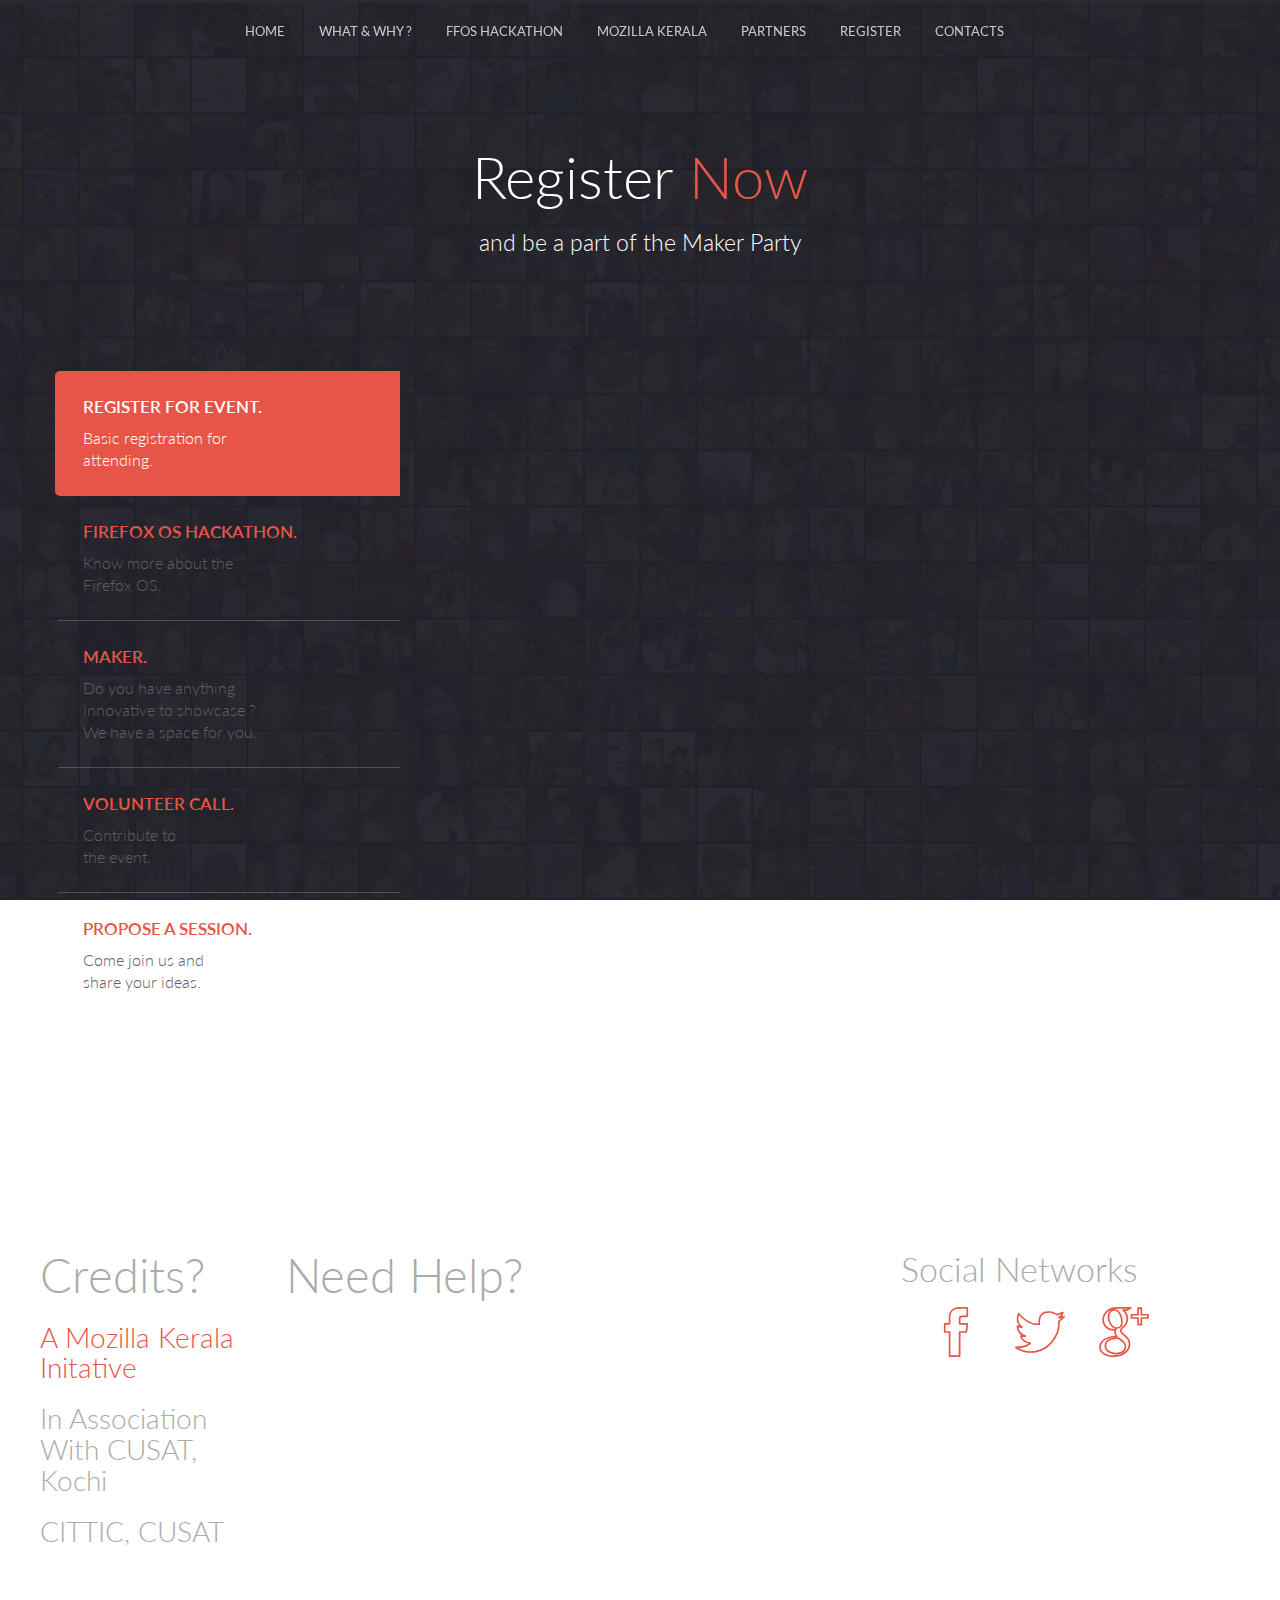
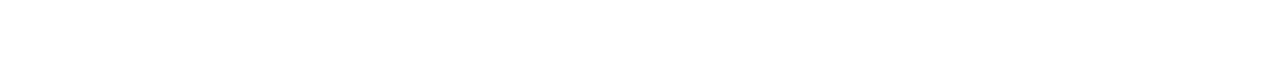
<file: register.html>
<!doctype html>
<html lang="en">
<head>

    <meta charset="utf-8">
    <!--[if IE]><meta http-equiv="X-UA-Compatible" content="IE=edge"><![endif]-->
    <meta name="viewport" content="width=device-width, initial-scale=1.0, maximum-scale=1.0, user-scalable=0" />
    <title>Register</title>

    <link rel="shortcut icon" href="assets/img/icon/makerparty_favicon.png">
    <link rel="apple-touch-icon" href="assets/img/apple-touch-icon.jpg">
    <link rel="apple-touch-icon" sizes="72x72" href="assets/img/apple-touch-icon-72x72.jpg">
    <link rel="apple-touch-icon" sizes="114x114" href="assets/img/apple-touch-icon-114x114.jpg">
    
    <link href='http://fonts.googleapis.com/css?family=Lato:300,400,700' rel='stylesheet' type='text/css'>
    
    <link rel="stylesheet" href="assets/css/bootstrap.min.css" type="text/css" media="all" />
    <link rel="stylesheet" href="assets/css/font-awesome.min.css" type="text/css" media="all" />
    <link rel="stylesheet" href="assets/css/font-lineicons.css" type="text/css" media="all" />
    <link rel="stylesheet" href="assets/css/animate.css" type="text/css" media="all" />
    <link rel="stylesheet" href="assets/css/toastr.min.css" type="text/css" media="all" />
    <link rel="stylesheet" href="assets/css/style.css" type="text/css" media="all" />
    
    <!--[if lt IE 9]>
        <script src="assets/js/html5.js"></script>
        <script src="assets/js/respond.min.js"></script>
    <![endif]-->
</head>

<body id="register-page">
    <header>
        <nav class="navigation navigation-header">
            <div class="container">
                <div class="navigation-brand">
                    <div class="brand-logo">
                    </div>
                    <button class="navigation-toggle visible-xs" type="button" data-toggle="dropdown" data-target=".navigation-navbar">
                      <span class="icon-bar"></span>
                      <span class="icon-bar"></span>
                      <span class="icon-bar"></span>
                    </button>
                </div>
                <div class="navigation-navbar">
                    <ul class="navigation-bar navigation-bar-left">
                        <li><a href="index.html">Home</a></li>
                        <li><a href="index.html#what">What & Why ?</a></li>
                        <li><a href="index.html#hackathon">FFOS Hackathon</a></li>
                        <li><a href="index.html#mozk">Mozilla Kerala</a></li>
                        <li><a href="index.html#partner">Partners</a></li>
                        <li><a href="#">Register</a></li>
                        <li><a href="index.html#contacts">Contacts</a></li>
                    </ul>
                    <ul class="navigation-bar navigation-bar-right" style=" overflow: hidden;">

                    </ul>  
                </div>
            </div>
        </nav>
    </header>
    <div id="hero" class="static-header light">
        <div class="text-heading">
            <h1>Register <span class="highlight"> Now</span> </h1>
            <p>and be a part of the Maker Party</span></p>
        </div>

        <div class="container">
            <div class="section-content">
                <div id="featuredTab">
                    <ul class="list-unstyled animated hiding" data-animation="fadeInRight">
                    <li class="active">
                          <a id="#mainreg" href="#mainreg" data-toggle="tab">
                              <div class="tab-info">
                                  <div class="tab-title">Register for event.</div>
                                  <div class="tab-desc">Basic registration for <br />attending.</div>
                              </div>
                          </a>
                      </li>
                      <li>
                          <a id="#hackathon"href="#hackathon" data-toggle="tab">
                              <div class="tab-info">
                                  <div class="tab-title">Firefox OS Hackathon.</div>
                                  <div class="tab-desc">Know more about the <br />Firefox OS.</div>
                              </div>
                          </a>
                      </li>
                      <li>
                          <a id="#maker" href="#maker" data-toggle="tab">
                              <div class="tab-info">
                                  <div class="tab-title">Maker.</div>
                                  <div class="tab-desc">Do you have anything<br />innovative to showcase ?<br />We have a space for you.</div>
                              </div>
                          </a>
                      </li>
                      <li>
                          <a id="#volunteer" href="#volunteer" data-toggle="tab">
                              <div class="tab-info">
                                  <div class="tab-title">Volunteer Call.</div>
                                  <div class="tab-desc">Contribute to <br />the event.</div>
                              </div>
                          </a>
                      </li>
                      <li>
                          <a id="#plan" href="#plan" data-toggle="tab">
                              <div class="tab-info">
                                  <div class="tab-title">Propose a Session.</div>
                                  <div class="tab-desc">Come join us and<br />share your ideas.</div>
                              </div>
                          </a>
                      </li>
                    </ul>
                    
                    <div class="tab-content animated hiding" data-animation="fadeInLeft">
                      <div class="tab-pane in active" id="mainreg">

                      <iframe src="https://docs.google.com/forms/d/1mfBYe07iwM3RPwvf3vftPyjds9GaVRr64W3bIi0UuhY/viewform?embedded=true" width="800" height="700" frameborder="0" marginheight="0" marginwidth="0">Loading...</iframe>

                      </div>
                      <div class="tab-pane" id="hackathon">

                     <iframe src="https://docs.google.com/forms/d/14wTuDiINheFeaIHJk5HhSSrO7QJ7-9mxH8AWUiHa5uM/viewform?embedded=true" width="800" height="700" frameborder="0" marginheight="0" marginwidth="0">Loading...</iframe>
                      </div>
                      <div class="tab-pane" id="maker">

                     <iframe src="https://docs.google.com/forms/d/1EbPa0QAbeG9efpQBID1yfzvGcCafU74qAHy_924RkdE/viewform?embedded=true" width="800" height="700" frameborder="0" marginheight="0" marginwidth="0">Loading...</iframe>
                      </div>
                      <div class="tab-pane" id="volunteer">

                        <iframe src="https://docs.google.com/forms/d/1G2uWidXkpWmjhmcgVyljMIjZ2MvorqRUI3CZejRykm4/viewform?embedded=true" width="800" height="700" frameborder="0" marginheight="0" marginwidth="0">Loading...</iframe>

                      </div>
                      <div class="tab-pane" id="plan">

                        <iframe src="https://docs.google.com/forms/d/1A4-h__EDVwsJVNh9Mz-ERXEGzrOjSJ8uIi4mL9RUsik/viewform?embedded=true" width="800" height="700" frameborder="0" marginheight="0" marginwidth="0">Loading...</iframe>

                      </div>
                    </div>
                </div>
            </div>
        </div>
        
    </div>
    
    <div class="back-to-top"><i class="fa fa-angle-up fa-3x"></i></div>
    

    <footer id="contacts" class="footer light">
<div class="container">
            <div class="footer-content row">
     <div class="row">
        <div class="col-md-3">
            <div id="endcredits">
                <h2>Credits?</h2>
                <h4><a href="http://mozillakerala.org/">A Mozilla Kerala Initative</a></h4>
                <h4>In Association With CUSAT, Kochi</h4>
                <h4>CITTIC, CUSAT</h4>
            </div>
        </div>

        <div class="col-md-6">

            
            <h2>Need Help?</h2>
            <div class="col-sm-4">
                <p>
                    <strong>Abid Aboobaker</strong></br>
                    Event Head / Mozilla Rep
                    </br>
                    Phone : 9746223022
                    </br>abid2020@gmail.com
                    </br></br>

                    <strong>Eby Jose</strong>
                    </br>
                    Sponsorship / Marketing
                    </br>
                    Mob: 8089150636
                    </br>mail.eby.jose@gmail.com


                </p>
            </div>

            <div class="col-sm-4">
                <p>
                    <strong>Anatharaman</strong></br>
                    HR / Marketing
                    </br>
                    Phone : 8111920207
                    </br>anantharaman.aassk@gmail.com
                    </br></br>

                    <strong>Midhun M</strong>
                    </br>
                    Finance and Mozilla Rep
                    </br>
                    Mob: 9446534463
                    </br>this4midhun@gmail.com


                </p>
            </div>


            <div class="col-sm-4">
                <p>
                    <strong>Anush Anil Kumar</strong></br>
                    Talks Organizer / Mozilla Rep
                    </br>
                    Phone : 8891026874
                    </br>anushbmx@gmail.com

                    </br></br>

                    <strong>Mehar MP</strong>
                    </br>
                    Operations / Relations
                    </br>
                    Mob: 9020024148
                    </br>mehar@anamega.com
                </p>
            </div>

        </div>

        <div class="col-sm-3 social-wrap">
                    <h3>Social Networks</h3>
                    <ul class="list-inline socials">
                        <li><a href="#"><span class="icon icon-socialmedia-08"></span></a></li>
                        <li><a href="#"><span class="icon icon-socialmedia-07"></span></a></li>
                        <li><a href="#"><span class="icon icon-socialmedia-16"></span></a></li>
                    </ul>
                </div>

    </div>
               
            </div>
        </div>
       <!--  -->
    </footer>
    <!--[if lt IE 9]>
        <script type="text/javascript" src="assets/js/jquery-1.11.0.min.js?ver=1"></script>
    <![endif]-->  
    <!--[if (gte IE 9) | (!IE)]><!-->  
        <script type="text/javascript" src="assets/js/jquery-2.1.0.min.js?ver=1"></script>
    <!--<![endif]-->  
    
    <script type="text/javascript" src="assets/js/bootstrap.min.js"></script>
    <script type="text/javascript" src="assets/js/jquery.nav.js"></script>
    <script type="text/javascript" src="assets/js/jquery.appear.js"></script>
    <script type="text/javascript" src="assets/js/jquery.plugin.js"></script>
    <script type="text/javascript" src="assets/js/jquery.countdown.js"></script>
    <script type="text/javascript" src="assets/js/waypoints.min.js"></script>
    <script type="text/javascript" src="assets/js/waypoints-sticky.min.js"></script>
    <script type="text/javascript" src="assets/js/jquery.validate.js"></script>
    <script type="text/javascript" src="assets/js/toastr.min.js"></script>
    <script type="text/javascript" src="assets/js/headhesive.min.js"></script>
    <script type="text/javascript" src="assets/js/scripts.js"></script>

</body>
</html>
</file>
<file: assets/css/style.css>
.thin { font-family: 'Lato', sans-serif; font-weight: 300; }

input, 
body { font-family: 'Lato', sans-serif; font-weight: 400; }
strong { font-family: 'Lato', sans-serif; font-weight: 700; }

/* Global & Helpers */
body { color: #000; font-size: 16px; line-height:27px; background: #fff; margin: 0; }

h1 { font-size: 58px; font-weight: 300; display: block; } 
h2 { font-size: 47px; font-weight: 300; display: block; } 
h3 { font-size: 34px; font-weight: 300; display: block; } 
h4 { font-size: 28px; font-weight: 300; display: block; } 
h5 { font-size: 24px; font-weight: 300; display: block; }
h6 { font-size: 20px; font-weight: 700; display: block; }
.h7 { font-size: 17px; font-weight: 700; display: block; }

.highlight { color: #E65546; } 
h1, .h1, h2, .h2, h3, .h3, h4, .h4 { margin-top: 20px; margin-bottom: 20px; }
h5, .h5, h6, .h6, .h7 { margin-top: 20px; margin-bottom: 10px; }
.bold{
	font-weight: bold;
}
.center{
	text-align: center;
}
.lighter{
	font-weight: 304;
	font-size: 16px
}
p { font-size: 16px; line-height: 27px; color: #1D1D1D; }
small { font-weight: 300; font-size: 15px; line-height: 26px; }

#hackathon{
	background-color: #2D9ACE
}

a { color: #E65546; text-decoration: none; }
a:hover, a:active, a:focus { color: #E65546; text-decoration: none; outline: none; }
::selection { background-color: #E65546; color: #fff; }

hr { width: 100%; border-top: 1px solid #E9E9E9; display: inline-block; }

.light { color: #fff; background: #fff; }
.dark { color: #000; background: #fff; }
.highlight { color: #E65546; } 
.right {text-align:right;}
.resp-center {text-align:center;}

.btn { border: 1px solid #fff; font-size: 13px; border-radius: 3px; background: transparent; text-transform: uppercase; font-weight: 700; padding: 15px 40px; min-width: 162px; max-width: 100%; }
.btn:Hover, .btn.hovered { border: 1px solid #fff; }
.btn:Active, .btn.pressed { opacity: 1; border: 1px solid #fff; border-top: 3px solid #17ade0; -webkit-box-shadow: 0 0 0 transparent; box-shadow: 0 0 0 transparent; }
.dropdown-toggle:Active, .dropdown-toggle.pressed { border-top: 0; }
.btn:focus, .btn:active:focus, .btn.active:focus { outline: 0; outline-offset: 0px; }

.btn-default { background: transparent; color: #fff; border: 1px solid #fff; }
.btn-default:Hover, .btn-default.hovered { background: #fff; color: #E65546; border: 1px solid #fff; }
.btn-default:Active, .btn-default.pressed { background: #fff; color: #E65546; border: 1px solid #fff;}

.btn-primary { background: #E65546; border:1px solid #E65546; color: #fff; }
.btn-primary:hover, .btn-primary.hovered { background: #E65546;  border:1px solid #E65546; opacity:0.9; }
.btn-primary:Active, .btn-primary.pressed { background: #E65546; border:1px solid #E65546; }

.btn-secondary { background: transparent; border:1px solid #E65546; color: #E65546; }
.btn-secondary:hover, .btn-secondary.hovered {background: #E65546; border:1px solid #E65546; color: #fff; }
.btn-secondary:Active, .btn-secondary.pressed {background: #E65546; border:1px solid #E65546; color: #fff;}

.btn-invert { background: #fff; color: #535353; border: 1px solid #dadfe3; }
.btn-invert:Hover, .btn-invert.hovered { background: #dadfe3; color: #535353; border: 1px solid #dadfe3; }
.btn-invert:Active, .btn-invert.pressed { background: #dadfe3; color: #535353; border: 1px solid #dadfe3; }

.btn-lg { font-size: 18px; padding: 22px 40px; }

.img-responsive-full { max-width: 100%; width: 100%; }
.img-circle { -webkit-border-radius: 50%;-moz-border-radius: 50%;border-radius: 50%; overflow:hidden;  }

.section { min-height: 50px; padding-top: 30px; padding-bottom: 30px; position: relative; text-align: center; }
.wrapper { width: 70%; margin: 0 auto; }
.container { z-index: 1; position: relative; }
.icon-active { color: #E65546; }
.gap { padding-bottom: 50px; }
hr.no-margin { margin-top:0px; }
article { text-align: left; }

.hiding { opacity: 0; }
.visible { opacity: 1; }

/* Preloader */
#mask { position: fixed;top: 0;left: 0;right: 0;bottom: 0;background-color: #F6F6F6;z-index: 10000;height: 100%; }
#loader {width: 200px;height: 200px;position: absolute;left: 50%;top: 50%;background-image: url("../img/loading.gif");background-repeat: no-repeat;background-position: center;margin: -100px 0 0 -100px; }

.sticky { position: fixed; top:0; display: block; width: 100%; z-index: 9; }

.back-to-top { text-align: center; background: #000; color: #fff; display: none; width: 40px; height: 40px; line-height: 40px; font-size: 12px; position: fixed; right: 20px; bottom: 20px; opacity: 0.4; filter: alpha(opacity=40); -webkit-transition: all 0.5s ease; transition: all 0.5s ease; cursor: pointer; z-index: 9999; }
.back-to-top:hover { opacity: 1; filter: alpha(opacity=100); }

.navigation { background: #fafafa; z-index: 2; }
.navigation-brand { float: left; }
.navigation-brand:after { content: ''; display: table; }
.navigation-brand .brand-logo  { width:150px; height:50px; }
.navigation-brand .brand-logo .logo { display:block; height: 30px; background:url(../img/logo.png) center center no-repeat; }
.fixmenu-clone .brand-logo .logo { background:url(../img/logo-inverted.png) center center no-repeat; }
.navigation-brand .brand-logo h4 { margin-top:15px; }
.navigation-brand .brand-logo  a { color:#fff; }
.navigation-navbar { display: block; }
.navigation-bar { margin: 0 auto; padding: 0; list-style: none; }
.navigation-bar-left { float: left; }
.navigation-bar-right {float: right;}
.navigation-bar > li { display: inline-block; }
.navigation-bar > li a { display: inline-block; padding:15px; }
.navigation-bar > li a:Hover,
.navigation-bar > li.active a { color: #fe4918; text-decoration: none; }

.navigation-toggle { position: relative; float: right; padding: 9px 10px; margin: 10px 15px; border-radius: 4px; border: 1px solid #E65546; outline: none; background: transparent; }
.navigation-toggle:after { content: ''; clear: both; height: 1%; }
.navigation-toggle .icon-bar { display: block; width: 22px; height: 2px; border-radius: 1px; background: #E65546; opacity: 0.7; }
.navigation-toggle .icon-bar+.icon-bar { margin-top: 4px; }

/* Elements */
.sub-title { font-weight: 300; color: #8D8D8D; padding: 0px 0px 8px 0px; }
.well { border:none; border-top: 2px solid #E65546; -webkit-border-radius: 0; -moz-border-radius: 0; border-radius: 0; position: relative; padding-left: 60px; }
.well h6 { color: #E65546; }
.well .icon { color: #E65546; font-size: 50px; position: absolute; left: 5px; top: 40px; }
.alert { border: none; -webkit-border-radius: 0; -moz-border-radius: 0; border-radius: 0; position: relative; font-size: 17px; line-height: 22px; padding: 16px; padding-left: 60px; }
.alert .icon { font-size: 28px; position: absolute; left: 15px; top: 13px; } 
.alert-success { background-color: #d8f0e4; color: #68a74c; }
.alert-info { background-color: #e2f6fa; color: #4c95a4; }
.alert-warning { background-color: #faf3e2; color: #a68128; }
.alert-danger { background-color: #fae2e2; color: #ad5254; }
.close { font-weight: 300; font-size: 28px; color: inherit !important; opacity: .8; }

.social-icons { margin-top: 25px; }
.social-icons li { margin-bottom: 50px; width: 16%; width: 16.2%; text-align: center; }
.social { color: #E65546; font-size: 30px }

.dropdown { font-size: 13px; line-height: 28px; text-align: left; }
.dropdown .btn { padding: 14px 14px; border-top: 2px solid #E65546;  }
.dropdown .caret { margin-left: 7px; border-top: 0; border-bottom: 0; border-left: 0; border-right: 0; position: relative; top: -11px; }
.dropdown .caret .fa { color: #E65546; font-size: 16px; }
.dropdown-menu { background: #dadfe3; border:none; border-bottom: 2px solid #E65546; -webkit-border-radius: 0; -moz-border-radius: 0; border-radius: 0; padding-top: 10px; padding-bottom: 10px; -webkit-border-radius: 0 0 0 transparent; border-radius: 0 0 0 transparent; box-shadow: 0px 0px 0px transparent; }
.dropdown-menu > li > a { font-size: 15px; padding: 14px 20px; }
.dropdown-menu > .active > a, 
.dropdown-menu > .active > a:hover, 
.dropdown-menu > .active > a:focus,
.dropdown-menu > li > a:hover, 
.dropdown-menu > li > a:focus { background: #E65546; color: #fff; }

.long-block { background: #E65546; text-align: left; padding-top: 15px; padding-bottom: 25px; }
.long-block h2 { margin-bottom: 0; letter-spacing: -1px; }
.long-block .icon { font-size: 60px; position: relative; margin-right: 15px; margin-top: 20px; }
.long-block .btn-default, .long-block input { margin-top: 35px; }

.panel-group { text-align: left; }
.panel-group .panel { -webkit-box-shadow: 0 0 0 transparent; box-shadow: 0 0 0 transparent; border: none; -webkit-border-radius: 0; -moz-border-radius: 0; border-radius: 0; }
.panel-group .panel > .panel-heading { border:none; padding: 0; border-bottom: none; border-top-right-radius: 0; border-top-left-radius: 0; }
.panel-group .panel > .panel-heading a { background: #E65546; color: #fff; width: 100%; display: block; font-size: 17px; line-height: 22px; padding: 15px; position: relative; padding-left: 50px; }
.panel-group .panel > .panel-heading a.collapsed { color: #8e959c; background-color: #eff3f6; }
.panel-group .panel > .panel-heading a.collapsed:Hover, 
.panel-group .panel > .panel-heading a:Hover { background: #dadfe4; color: #6b7681; }
.panel-group .panel > .panel-heading a:before { position: absolute; content: '-'; color: #fff; font-weight: 300; left: 10px; top: 15px; font-size: 26px; width: 30px; text-align: center; }
.panel-group .panel > .panel-heading a.collapsed:before { content: '+'; color: #8e959c; }
.panel-group .panel > .panel-heading a:before::Hover { color: #8e959c; }
.panel-group .panel > .panel-heading+.panel-collapse .panel-body { border:1px solid #dadfe4; border-top: none; padding: 16px 30px; }
.panel-group .panel+.panel { margin-top: 8px; }



.nav-tabs > li.active a { -webkit-box-shadow: inset 0px 8px 0px -5px rgba(26, 198, 255,1);-moz-box-shadow: inset 0px 8px 0px -5px rgba(26, 198, 255,1); box-shadow: inset 0px 8px 0px -5px rgba(26, 198, 255,1); }
.nav-tabs > li > a { font-size: 13px; text-transform: uppercase; font-weight: 700; color: #30353A; margin-right: 0px; background-color: #eff3f6; -webkit-border-radius: 0; -moz-border-radius: 0; border-radius: 0; padding: 20px 60px; border-left: 0; border-right: 0; }
.nav-tabs > li > a:Hover { background: #E65546; color: #fff; }
.tab-content .tab-pane { padding: 16px 30px; border: 1px solid #ddd; border-top: 0; text-align: left; }

.thumb-wrapper { position: relative; display: table; width: 100%; }
.thumb-wrapper .img-responsive { width: 100%; z-index: 0; }
.thumb-wrapper .overlay { position: absolute; bottom:0; background: rgba(26, 198, 255, 0.5); color: #fff; font-size: 18px; text-align: center; width: 100%; z-index: 1; display: table-cell; padding: 15px; top: auto; vertical-align: middle; font-weight: 300; }
.thumb-wrapper:Hover > .overlay { top:0; cursor:url('../img/magnify-cur.cur'); cursor:url('../img/magnify-cur.png') 20 20, auto; }

blockquote { position: relative; display: block; padding: 0 100px; text-align: center; font-size: 20px; line-height: 33px; border: 0; font-weight: 300; }

blockquote:before { font-family: "line-icons"; position: absolute; color: #E65546; content: url('../img/icon/quotes-a.png'); left: 0; top:25%; }
blockquote:after { font-family: "line-icons";  position: absolute; color: #E65546; content: url('../img/icon/quotes-b.png'); right: 0; top:25%; }

.progress-txt { text-align: center; color: #8e959c; }
.progress { height: 20px; -webkit-border-radius: 20px; -moz-border-radius: 20px; border-radius: 20px; -webkit-box-shadow: 0 0 0 transparent; box-shadow: 0 0 0 transparent; background-color: #f1f1f1; }
.progress .progress-bar { background-color: #E65546; -moz-border-radius: 20px; border-radius: 20px; }

.table { border-color: #d1d8dd; text-align: left; }
.table > thead > tr > th { background: #E65546; color: #fff; border-bottom: 0; font-size: 13px; text-transform: uppercase; font-weight: 700; border-color: #d1d8dd; }
.table > thead > tr > th, 
.table > tbody > tr > td { font-size: 15px; font-weight: 300; padding: 15px 20px; }

.table-striped > tbody > tr:nth-child(odd) > td, 
.table-striped > tbody > tr:nth-child(odd) > th { background: #fff; }
.table-striped > tbody > tr:nth-child(even) > td, 
.table-striped > tbody > tr:nth-child(even) > th { background: #eff3f6; }

.form .form-group { margin-bottom: 25px; }
.form .form-group:after { content: ''; display: block; clear: both; }
.form .form-group+.form-group { margin-top: -10px; }
.form .form-control { height: 50px; border: 1px solid #d1d8dd; border-radius: 0; box-shadow: 0px 0px 0px transparent; background: #fff; font-size: 17px; font-weight: 300; }
.form .form-group label { text-align: right; line-height: 50px; margin-bottom: 0; }

.countdown .stat-info { font-size: 14px; font-weight: 700; color: #E65546; text-transform: uppercase; }
.countdown .stat { font-size: 100px; color: #E65546; font-weight: 300; line-height: 100px; }
.countdown hr { border-top: 1px solid #d1d8dd; width: 90%; margin-bottom: 10px; }
.countdown .counter { position: relative; }
.countdown .counter:after { position: absolute; content: '\2022'; color: #E65546; right: -19px; top: 105px; }
.countdown :last-child > .counter:after { display: none; }

/* Alternative tab slider */
.alt.nav-tabs { margin-bottom: 50px; border:0;  display: inline-block; }
.alt.nav-tabs  { border-left: 1px solid #ddd; border-top: 1px solid #ddd; border-bottom: 1px solid #ddd; border-radius: 3px; }
.alt.nav-tabs  li { border-right: 1px solid #ddd; margin-bottom:0; }
.alt.nav-tabs > li.active { border-top: 0; }
.alt.nav-tabs > li.active > a, 
.alt.nav-tabs > li.active > a:hover, 
.alt.nav-tabs > li.active > a:focus { font-weight: 400; color: #fff; background:#E65546;}
.alt.nav-tabs > li.active > a:hover {border:0;}
.alt.nav-tabs > li > a { font-size: 13px; text-transform: uppercase; font-weight: 400; color: #596068; margin-right: 0px; background-color: #fff; border:0; -webkit-border-radius: 0; -moz-border-radius: 0; border-radius: 0; padding: 20px 60px;}

.alt.nav-tabs > li > a:Hover { background: #E65546; color: #fff;}
.alt.tab-content .tab-pane { padding: 0; border: 0; text-align: left; }
.alt.tab-content .tab-pane .btn { margin-top:15px; }
/* ShortCodes */
#shortcodes-page .container { width:960px; }
#shortcodes-page .section { padding-bottom: 30px; padding-top: 30px; }
#shortcodes-page  .header-holder { background: url('../img/background/low_poly_background.jpg') no-repeat center center; -webkit-background-size: cover;-moz-background-size: cover;-o-background-size: cover;background-size: cover; background-attachment: fixed; height: 85px; width: 100%; }
#sc-heading { margin-top: 50px; }
#sc-heading h1, #sc-heading h2, #sc-heading h3, #sc-heading h5, #sc-heading h6 { margin-bottom: 15px; }

#sc-button ul.list-inline { margin-bottom: 30px; }
#sc-button ul.list-inline > li { padding-left: 15px; padding-right: 15px; }

#sc-gallery .wrapper { width: 90%; }
#sc-skillbar .wrapper,
#sc-table .wrapper,
#sc-form .wrapper { width: 40%; }
#sc-countdown .wrapper { width: 50%; }

#sc-icons ul { padding: 10px 0 0; }
#sc-icons li { margin: 0 7px; }
#sc-icons .icon { font-size: 55px; }
#sc-icons p a { text-decoration: underline; text-align: center; font-size: 13px; color: #3b3b3b; display: block; padding: 5px 0; }
#sc-countdown { margin-bottom: 50px; }

/* Navigation Header */
.navigation-header { position: absolute; top:0px; background: transparent; left: 0; right: 0; width: 100%; z-index: 99; }
.navigation-header .navigation-brand { margin-right: 25px; margin-top: 17px; }
.navigation-header .navigation-bar > li { padding: 15px 15px; }
.navigation-header .navigation-bar > li > a { font-size: 13px; text-transform: uppercase; color: #eff3f6; border-bottom: 2px solid transparent; padding: 10px 0; line-height: 13px; opacity: 0.8; }

.navigation-header .navigation-bar > li > a:Hover { opacity: 0.9; }
.navigation-header .navigation-bar-left > li.active > a { color: #fff; border-bottom: 2px solid #E65546; opacity: 0.9; }
.navigation-header .navigation-bar > li.featured { padding: 15px 0; }
.navigation-header .navigation-bar > li.featured > a { border: 1px solid #E65546; color: #E65546; padding: 10px 25px; display: inline-block; opacity: 1; border-radius: 3px; }
.navigation-header .navigation-bar > li.featured > a:Hover { opacity: .9; background:#E65546; color:#fff; }


/* Hero section */
#hero .btn-primary:hover, #hero .btn-primary.hovered { background: rgba(26, 198, 255,0.9);  border:1px solid #E65546;}
#hero .list-inline { margin:0; }
.static-header { background: url('../img/background/low_poly_background.jpg') no-repeat center center; -webkit-background-size: cover;-moz-background-size: cover;-o-background-size: cover;background-size: cover; background-attachment: fixed; min-height: 1155px; position: relative; }
.text-heading { position: relative; width: 100%; left: 0; right: 0; text-align: center; padding-top: 135px; }
.text-heading p { font-size: 23px; font-weight: 300; }
.static-header h4 { text-align: center; display: block; position: absolute; bottom: 20px; left: 0; right: 0; width: 100%; margin-bottom: 0; }
#register-page .text-heading { padding-top: 125px; }

/* Header versions */
.plain-version .text-heading { padding-top: 15%; }
.register-version.static-header { background: url('../img/background/smb_owner.jpg') top center no-repeat; -webkit-background-size: cover;-moz-background-size: cover;-o-background-size: cover;background-size: cover; background-attachment: fixed; min-height: 1155px; position: relative; }
.register-version .text-heading { padding-top: 20%; }
.video-version .text-heading { padding-top: 12%; }
.form-version {}
.register-version#hero .btn-primary, .register-version .submit-wrap { width:auto; }
.register-version .signup-wrapper { text-align:center; width:auto; }

#color-landing-page .navigation-brand .brand-logo .logo { display:block; height: 30px; background:url(../img/logo-white.png) center center no-repeat; }
#color-landing-page .fixmenu-stick .navigation-brand .brand-logo .logo { background:url(../img/logo-inverted.png) center center no-repeat; }
#color-landing-page .long-block .btn-secondary { margin-top: 35px; }
#color-landing-page .static-header { background-image:none; background-color:#E65546; }
#color-landing-page .navigation-header .navigation-bar > li.featured > a { color:#fff; border-color:#fff; }
#color-landing-page .fixmenu-clone.navigation-header .navigation-bar > li.featured > a { color:#E65546; border-color:#E65546; }
#color-landing-page blockquote:before { content: url('../img/icon/quotes-a-white.png'); }
#color-landing-page blockquote:after { content: url('../img/icon/quotes-b-white.png'); }
#color-landing-page .fixmenu-clone.navigation-header .navigation-bar > li.featured > a:hover { color:#fff; }

#color-landing-page .navigation-toggle { border-color:#fff; }
#color-landing-page .navigation-toggle .icon-bar{ background:#fff; }

#color-landing-page .fixmenu-stick .navigation-toggle { border-color:#E65546; }
#color-landing-page .fixmenu-stick .navigation-toggle .icon-bar{ background:#E65546; }

#color-landing-page #guarantee.light p,
#color-landing-page #guarantee { color:#E65546; }
#color-landing-page #guarantee, #color-landing-page #features { background-color:#f0f0f0; }

#color-landing-page .static-header { min-height: 974px; }
#color-landing-page .inverted { background-image:none; background-color:#E65546; }
#color-landing-page .inverted .btn-secondary { background-color:#fff; }
#color-landing-page .inverted .btn-secondary:hover { color:#E65546; }
#color-landing-page .inverted  h2 { color:#fff; }
#color-landing-page .inverted  .highlight { color:#fff; }
#color-landing-page .inverted  .footer-content a,
#color-landing-page .inverted  li .icon { color:#fff !important; }

.form-register { background: #eff3f6; padding: 20px 20px; margin-top: 50px; }
.form-register:after { content: ''; display: block; clear: both; }
.form-register .form-control { border-left: 3px solid #E65546; }
.form-register .form-group { margin-bottom: 45px; margin-top: 20px; }
.form-register .form-group .checkbox { margin-bottom: -10px; margin-top: 0px; }
.form-register .form-group .checkbox label { line-height: 1.42857143; }
.agree-text { font-size: 13px; line-height: 21px; padding-top: 15px; text-align: center; margin-bottom: 100px; }
label.error { color: #FF4040; line-height: 0px !important;margin-top: 10px;text-align: left;font-size: 10pt;display:block; }
.form-register-small label.error { display:block; position:absolute; }
.form-register-small .form-group { margin-bottom: 5px; margin-top: 5px; }

input[type=checkbox] { margin: 4px 15px 0 0; -webkit-border-radius:0; border-radius: 0; -webkit-appearance: button; border: 1px solid #d1d8dd; background-color: #fff; color: #000; width:19px; height:19px; cursor: pointer; }
input[type=checkbox]:checked { color:#000; }
input[type=checkbox]:checked::before { content: '\2713'; position: relative; top:-2px; left: 3px; font-size: 17px; color: #333;   text-align: center; line-height: 15px; }  
input[type=file]:focus, input[type=radio]:focus, input[type=checkbox]:focus { outline: none; }

.form-register-small {margin:50px 0px 0px 0px; padding:15px 15px; background: rgba(0,0,0,0.3); border-radius: 3px; display: inline-block; }
.form-register-small .form-control {height:45px; border-radius:0; border-left: 3px solid #E65546;}
.form-register-small .form-group { margin-right:10px; }

#clients { background: #f0f0f0; text-align: center; }
#clients ul.list-inline { margin: 23px -5px; }
#clients ul.list-inline li { padding-left: 25px; padding-right: 25px; }


#landing-page .static-header { min-height: 974px; }

.static-header .text-heading { margin-bottom: -10px; z-index: 20; }
.static-header .text-heading p { color:#fff; }
.static-header .list-inline { padding: 30px 0; }
.static-header .list-inline li { margin-left: 15px; margin-right: 15px; }
.static-header .video-wrapper { position: absolute; top:0; bottom: 0; left: 0; right: 0; z-index: 10; }
.static-header .video-wrapper .container { position: absolute; bottom: 0; left: 0; right: 0; }
.static-header .video-container { position: absolute; bottom: 0; left: 0; right: 0; margin-left: auto; margin-right: auto; max-width: 755px; z-index: 99; }
.embed-container { position: relative; padding-bottom: 56.25%; padding-top: 30px; height: 0; overflow: hidden; max-width: 100%; height: auto; z-index: 9; } 
.embed-container .EDGE, 
.embed-container iframe, 
.embed-container object, 
.embed-container embed { position: absolute; top: 0; left: 0; width: 100%; height: 100%; }
.embed-container iframe { border: 0; }

.section { padding: 90px 0; }
.section .section-header { margin-top: 30px; margin-bottom: 80px; }

.light .sub-heading, .light p { color: #fff; }

.inverted h2 { color: #E65546; }
.inverted blockquote { color: #fff; opacity: 0.8; }
.inverted .sub-heading { color: #fff; opacity:0.8}
.inverted .fancy-line span:before, .inverted .fancy-line span:after { opacity: 0.3; }
.inverted .fancy-line span {background:#fff; opacity:0.8;}

.sub-heading { font-size: 19px; line-height: 28px; color: #6f6f6f; font-weight: 300; }
.fancy-line { line-height: 0.5; text-align: center; margin-bottom: 30px; }
.fancy-line span { display: inline-block; position: relative; background: #E65546; width: 5px; height: 5px; -webkit-border-radius: 50px; border-radius: 50px; }
.fancy-line span:before,
.fancy-line span:after { content: ''; position: absolute; height: 5px; border-bottom: 2px solid #e4e4e4; top: -2px; width: 110px; }
.fancy-line span:before { right: 100%; margin-right: 15px; }
.fancy-line span:after { left: 100%; margin-left: 15px; }

#steps .col-sm-4 { position: relative; }
#steps p { color: #6f6f6f; font-size:16px; font-weight: 300; }
#steps .col-sm-4 .icon { position: absolute; font-size: 50px; top: 10px; right: 0; margin-right: -25px; color: #DDDDDD; } 

#about  { padding:60px 0px 0px 0px;}
#process  { padding:20px 0px 90px 0px;}
.howitworks { font-size:81px; vertical-align: middle; }

#feedback {  background: url('../img/background/low_poly_background.jpg') no-repeat center center; -webkit-background-size: cover;-moz-background-size: cover;-o-background-size: cover;background-size: cover; background-attachment: fixed; overflow: hidden; padding: 20px 0px 0px 0px; }
#feedback.section .section-header { margin-bottom: 30px; }
#feedback-controls {  background: #fff;padding: 10px 0px 0px 0px; }

/* Testimonials slider */
.flexslider { margin-bottom:30px; }
.flexslider ul, ol { list-style:none; padding: 0; }
.flex-manual .wrap { padding: 0px; }
.flex-manual .switch { padding: 15px 0px; margin: 0px 0px 0px 30px; }
.flex-manual .switch { opacity:0.75; height:75px; text-align:left; }
.flex-active > .img-circle{ border-color:#fff; }
.flex-manual .switch.flex-active, .flex-manual .switch:hover { opacity:1; cursor: pointer; cursor: hand; }
.flex-manual .switch.flex-active .highlight, .flex-manual .switch:hover .highlight { opacity:1; cursor: pointer; cursor: hand;  color:#E65546; }
.flex-manual .switch.flex-active  p, .flex-manual .switch:hover p { opacity:1; cursor: pointer; cursor: hand;  color:#525252; }

.flex-manual, .flex-manual  .switch { height:120px; }
.flex-manual  { margin-top: 15px; border-bottom:1px solid #E9E9E9; }

.switch.flex-active { border-bottom:1px solid #E65546; }
.switch p, .switch .highlight { color:#dbdbdb; }
.switch p { padding: 12px 0px 0px 80px; font-size:12pt; }
.switch img { line-height:70px; vertical-align:middle; }
.flex-manual .switch.flex-active .name { color: #E65546; }


.package-column , .package-details { -webkit-transition: all 300ms ease-in-out; -moz-transition: all 300ms ease-in-out; transition: all 300ms ease-in-out;}
.package-column { border: 1px solid #F0F0F0; background: #F7F7F7;}

.package-column:hover { background: #E65546; }
.package-column:hover > .package-price  { background:rgba(71, 72, 76, 0.2); }
.package-column:hover > .package-detail ul li { border-color: rgba(255,255,255,0.3); }
.package-column:hover > .package-price .price,
.package-column:hover > .package-price .period,
.package-column:hover > .package-title,
.package-column:hover > .package-detail ul li { color: #fff; }

.package-column.featured { background: #E65546; }
.package-column.featured > .package-price  { background:rgba(71, 72, 76, 0.2); }
.package-column.featured > .package-price .price,
.package-column.featured > .package-price .period,
.package-column.featured > .package-title,
.package-column.featured > .package-detail ul li { color: #fff; border-color: rgba(255,255,255,0.3);  }
.package-column.featured > .package-detail .btn.btn-secondary, .package-column:hover > .package-detail .btn.btn-secondary  { color: #fff ; border-color:#fff !important; }

.package-detail .btn.btn-secondary:hover { color: #E65546 !important; background: #fff !important; border-color:#fff !important; }


.package-column .package-title { color: #47484c; font-size: 25px; padding: 20px 0 18px; font-weight: 300; text-transform: uppercase; }
.package-column .package-price { background:rgba(171, 172, 179, 0.1); padding: 15px; }
.package-column .package-price .price { color: #E65546; font-size: 110px; font-weight: 300; line-height: 110px; position: relative; }
.package-column .package-price .currency { font-size: 47px; line-height: 47px; font-weight: 300; position: relative; top:-40px; }
.package-column .package-price .period { font-size: 15px; color: #E65546; text-transform: uppercase; }
.package-column .package-detail { padding: 30px 15% 50px; }
.package-column .package-detail ul { margin-bottom: 30px; }
.package-column .package-detail ul li { font-weight: 300; font-size: 16px; color: #47484c; border-bottom: 1px solid #dadfe3; padding: 15px 0; }
.package-column .package-detail ul li:last-child { border-bottom: none; }

/*
.package-column.featured { background: #f3f3f3; }
.package-column.featured .package-title { color: #47484c; }
.package-column.featured .package-price { background: #47484c; }
.package-column.featured .package-price .price { color: #E65546; }
.package-column.featured .package-detail ul li { color: #47484c; }
*/

.package-column.disabled { background: #fafafa; }
.package-column.disabled .package-title { color: #8b8b8b; }
.package-column.disabled .package-price { background: #e0e0e0; }
.package-column.disabled .package-price .price { color: #afafaf; }
.package-column.disabled .package-detail ul li { color: #8b8b8b; }
.package-column.disabled .package-detail .btn { color: #dadfe3; background:transprarent; color:#A5A5A5; border:1px solid #A5A5A5; }

#features { background: #f0f0f0; padding: 0px 0px 30px 0px; margin-bottom: 50px; }
#featuredTab { position: relative; margin-top: 160px; }
#featuredTab li { display: block; position: relative; }
#featuredTab li > a { display: block; }
#featuredTab li > a:after { content: ''; clear: both; display: block; }
#featuredTab li > a .tab-info { float: left; text-align: left; display: block; width: 346px; padding: 25px 28px; position: relative; z-index: 2; }
#featuredTab li > a .tab-icon { float: right; text-align: right; display: block; width: 113px; position: relative; z-index: 2; }
#featuredTab li > a .tab-info .tab-title { font-size: 17px; line-height: 21px; font-weight: 700; color: #E65546; text-transform: uppercase; padding-bottom: 10px; }
#featuredTab li > a .tab-info .tab-desc { font-size: 15px; line-height: 28px; color: #5f5f5f; font-weight: 300; display: block; }
#featuredTab li > a .icon { font-size: 50px; padding: 21px 7px; display: block; padding: 46px 28px; }
/*
#featuredTab li.active { margin-top: -1px; padding-bottom: 2px; }
*/
#featuredTab li.active > a .tab-info { -webkit-border-top-left-radius: 5px; -moz-border-radius-topleft: 5px; border-top-left-radius: 5px; -webkit-border-bottom-left-radius: 5px; -moz-border-radius-bottomleft: 5px; border-bottom-left-radius: 5px; background: #E65546; }
#featuredTab li.active > a .tab-icon { -webkit-border-top-right-radius: 5px; -moz-border-radius-topright: 5px; border-top-right-radius: 5px; -webkit-border-bottom-right-radius: 5px; -moz-border-radius-bottomright: 5px; border-bottom-right-radius: 5px; background: #E65546; }
#featuredTab li.active > a .tab-info .tab-title,
#featuredTab li.active > a .tab-info .tab-desc,
#featuredTab li.active > a .icon { color: #fff; }
#featuredTab li a .tab-info:after,
#featuredTab li a .tab-icon:after { content: ''; width: 99%; border-bottom: 1px solid #dadfe3; display: block; position: absolute; bottom: 0; right: 0; }
#featuredTab li a .tab-icon:after { left: 0; right: auto; }
#featuredTab li:last-child a .tab-info:after,
#featuredTab li:last-child a .tab-icon:after,
#featuredTab li.active a .tab-info:after,
#featuredTab li.active a .tab-icon:after { display: none; }
#featuredTab .tab-content .tab-pane { border: none; padding: 0; }

#features-list article { margin:0px 0px 60px 0px; padding: 0px 10px; }
#features-list article  .icon { font-size:3.3em; }
#features-list article  p { font-size:15px; color:#8A8A8A;}
#features-list article:hover .icon { opacity:0.6; }
#features-list .h7 { margin:12px 0px 13px 0px; }



#newsletter { background: url('../img/background/low_poly_background.jpg') no-repeat center center; -webkit-background-size: cover;-moz-background-size: cover;-o-background-size: cover;background-size: cover; background-attachment: fixed; }
#subscribe input { margin-right: 8px; }
#response { display: block; text-align: center; position: absolute; margin-left: 7%; }
#subscribe .form-control { border-left: 3px solid #E65546; }

#team .thumb-wrapper .overlay { background: rgba(26, 198, 255, 0.5); top: 0px;}
#team .thumb-wrapper .socials { background: rgba(0, 0, 0, 0); opacity:0; position: absolute; bottom: 0; color: #fff; font-size: 18px; text-align: center; width: 100%; z-index: 1; display: table-cell; padding: 15px; top: 43%; vertical-align: middle; font-weight: 300; }
#team .thumb-wrapper .socials a { margin:0px 15px; font-size:30px; color:#fff; }
#team .thumb-wrapper:hover .overlay { top: 0; cursor: pointer; background: rgba(26, 198, 255, 0); cursor: pointer 20 20, auto;}
#team .thumb-wrapper:hover .socials { opacity:1;}
#team .thumb-wrapper .socials a :hover{ color:#E65546; }

#team .thumb-wrapper p { color: #696969; }
#team .h7 { margin-top: 25px; margin-bottom: 0; }

	

#awards { overflow: hidden; padding-top:0px; }
#awards .list-inline > li { padding-left: 30px; padding-right: 30px; }
#awards .list-inline > li a:hover { opacity: 0.7; }

/* Footer */
.footer { background: url('../img/background/low_poly_background.jpg') no-repeat top center; -webkit-background-size: cover;-moz-background-size: cover;-o-background-size: cover;background-size: cover; background-attachment: fixed; color: #ababab; font-weight: 300; padding: 0px 0px 30px 0px; }
.footer p, .footer li { color: #fff; }
.footer p { font-size: 15px; line-height: 24px; }
.footer a:hover { text-decoration: underline; }
.footer .logo-wrapper { margin-bottom: 20px; }
.footer .footer-content { padding: 75px 0 65px; }
.footer .footer-title { color: #fff; font-size: 17px; text-transform: uppercase; font-weight: 700; text-align: center; margin-bottom: 25px; }
.footer .list-inline { text-align: center; margin: 0 auto; }
.footer .list-inline li { padding-left: 15px; padding-right: 15px; padding-bottom: 15px; }
.footer .list-inline li .icon { color: #E65546; font-size: 50px; }
.footer .list-unstyled li { position: relative; padding-left: 30px; margin-bottom: 15px; font-size: 15px; line-height: 24px; }
.footer .list-unstyled li .icon { position: absolute; left: 0; color: #E65546; font-size: 20px; }
.copyright { text-align: center; color: #fff; font-size: 14px; padding: 0px; font-weight: 300; opacity: 0.4; }
.footer .socials a:hover { text-decoration: none; opacity: 0.7; }


.rev-big { font-size: 58px; font-weight: 300; color: #fff; }
.rev-normal { font-size: 23px; line-height: 27px; font-weight: 300; color: #fff; }
.rev-big span, 
.rev-normal span { color: #E65546; }
.tp-caption a { color: #fff; }
.tp-caption a:Hover { color: #fafafa; }
.tp-caption .list-inline li { margin-left: 15px; margin-right: 15px; }


.fixmenu-clone {
    position: fixed;
    top: 0;
    left: 0;
    background: #fff; 
    -webkit-transform: translateY(-100%);
        -ms-transform: translateY(-100%);
            transform: translateY(-100%);
    -webkit-transition: all 300ms ease-in-out;
       -moz-transition: all 300ms ease-in-out;
            transition: all 300ms ease-in-out;
    -webkit-box-shadow: 0px 1px 5px 0px rgba(100,100,100,.3); 
       -moz-box-shadow: 0px 1px 5px 0px rgba(100,100,100,.3); 
            box-shadow: 0px 1px 5px 0px rgba(100,100,100,.3); 
}
.fixmenu-stick { 
    -webkit-transform: translateY(0%);
        -ms-transform: translateY(0%);
            transform: translateY(0%);
}
.fixmenu-unstick { }

.logo-inverted,
.fixmenu-clone .logo { display: none; }
.fixmenu-clone .logo-inverted { display: block; }
.fixmenu-clone.navigation-header .navigation-bar > .featured > a { color: #E65546; }
.fixmenu-clone.navigation-header .navigation-bar > .featured > a:hover { color: #fff; }
.fixmenu-clone.navigation-header .navigation-bar > li > a { color: #000; }
.fixmenu-clone.navigation-header .open .navigation-bar > li > a { color: #fff; }
.fixmenu-clone.navigation-header .open .navigation-bar > .featured > a { color: #E65546; }
.fixmenu-clone.navigation-header .navigation-bar > li > a:Hover, 
.fixmenu-clone.navigation-header .navigation-bar > li.active > a { color: #E65546; }
.fixmenu-clone.navigation-header .navigation-brand { background: #fff; padding-left: 15px; padding-right: 15px; display: block; margin-right: 15px; margin-left: -15px; }
.fixmenu-clone.navigation-header .navigation-toggle { border: 1px solid #E65546; opacity: 1;}
.fixmenu-clone.navigation-header .navigation-toggle .icon-bar { background: #E65546; }


/* Mobile device 767px */
@media (max-width: 767px) {
	p { font-size: 14px; line-height: 25px; }
    .fixmenu-clone { background: transparent; }
	.static-header, #newsletter, #feedback, .footer { background-size: auto !important; background-size: auto !important; background-position: bottom left; background-attachment: scroll !important;}

	.list-inline img { max-width: 35%; }
	
    .navigation .container { padding:0; }
    .navigation-brand { float: none; margin-right: 0 !important; }
    .navigation-brand .brand-logo { padding: 15px 0px 0px 0px; margin-left:15px; float: left; }
	.navigation-header .navigation-brand { margin:0px 0px 0px 0px; }
		
    .navigation-bar > li,
    .navigation-bar > li a { display: block; }
    .navigation-navbar { overflow: hidden; height: 0; display: block; background: rgba(11, 64, 95, 0.85); text-align: center; }
    .navigation-navbar.open { height: auto; margin-left: -15px; margin-right: -15px; padding: 10px 0; border-top:3px solid #E65546; }
    .navigation-brand:after { content: ''; clear: both; }
    .navigation-bar-left, .navigation-bar-right { float: none; }
    .navigation-header .navigation-bar > li,
    .navigation-header .navigation-bar > li.featured { padding: 5px 15px; }
	.navigation-header .navigation-bar > li.featured > a { padding: 0px 25px; }
    .navigation-header .navigation-bar > li.featured > a:Hover { border-bottom: 1px solid #E65546; }
    .navigation-header .navigation-bar > li > a { padding: 0px; z-index:999; display: block; position:relative; height: 30px; line-height: 30px;}
    .navigation-header .navigation-bar > li > a:Hover, 
    .navigation-header .navigation-bar > li.active > a { color: #E65546; border-bottom: 2px solid transparent; }
    
	.nav-tabs .btn { margin:0px 10px 25px 0px; }
	
    .wrapper { width: 100%; }
    .register-version .signup-wrapper { max-width:750px; margin:0 auto; padding-left: 15px; padding-right: 15px; }
	.register-version#hero .btn-primary { width:100%; }
	.form-register-small { display: block; }
	.form-register .form-group label.error  { text-align:right; }
	
	.flex-manual, .flex-manual .switch  { height:150px; }
	.switch p { padding-top:0; }
    #sc-gallery .wrapper { width: 100%; }
    #sc-skillbar .wrapper,
    #sc-table .wrapper,
    #sc-form .wrapper { width: 100%; }
    #sc-countdown .wrapper { width: 100%; }
    
    #sc-button ul.list-inline > li { display: block; margin-bottom: 8px; }
    .social-icons li { width: 15%; }
    
    #sc-dropsocial .row > :first-child { padding-bottom: 40px; text-align: center; }
    .dropdown .btn { width: 100%; }
    .dropdown-menu { position: relative; float: none; left: auto; }
    .social-icons { margin-top: 0; }
    
    .long-block { text-align: center; }
    .long-block .icon { top:0; margin-bottom: 20px; margin-right: 0; display: block; }
    .long-block .pull-left { float: none !important; }
    .long-block .btn.btn-default { margin-left: auto; margin-right: auto; }
    
    .table > thead > tr > th, .table > tbody > tr > td { padding: 15px; }
    
    .thumb-wrapper { width: 100%; margin-bottom: 5px; }
    blockquote:before { top: 10%; }
    blockquote:after { top: 90%; }
    
    .text-heading { padding-top: 150px; }
    
    .form-register { margin-top: 50px; }
    .form-register .form-group { margin-bottom: 10px; margin-top: 0; margin-left: -15px; margin-right: -15px;}
    .form-register .form-group label { line-height: 30px; margin-top: 15px; text-align: left; }
	.form-register-small label.error { display: inline-block; position:relative; }
    .form-register .form-group .checkbox { margin-bottom: 20px; margin-top: 30px; }
    .form-register-small .form-group { margin-left:0; margin-right:0; }
			
    .text-heading h1 { font-size: 44px; }
    .text-heading p { font-size: 18px; line-height: 24px; }
    .text-heading .btn { margin-bottom: 30px; }
    #landing-page .static-header { min-height: 850px; }
    .static-header .video-container { max-width: 98%; }
    .long-block h2 { font-size: 36px; }
    
    #steps .col-sm-4 .icon, 
    .sub-heading br { display: none; }
    #steps .col-sm-4 article { padding-bottom: 30px; }
  
	.logos li { display:inline; padding:10px !important; }
	
    #process .pull-right { float: none !important; }
    #process article { padding-top: 0; }
    #process .col-sm-6 { padding-bottom: 0; }
    
    #featuredTab { margin-top: 0; }
    #featuredTab li { display: inline-block; width: 32%; border-bottom: 1px solid #d0d0d0; margin-bottom: 20px; }
    #featuredTab li.active { margin-top: 0; padding-bottom: 0; }
    #featuredTab li > a:after,
    #featuredTab li a .tab-info:after, 
    #featuredTab li a .tab-icon:after
       #featuredTab li.active > a:after { display: none; }
    #featuredTab li > a .tab-info { width: 100%; padding: 15px; line-heigh: 18px; }
    #featuredTab li > a .tab-info .tab-desc { line-height: 22px; }
    #featuredTab li.active a .tab-info { -webkit-border-bottom-left-radius: 0; -moz-border-radius-bottomleft: 0; border-bottom-left-radius: 0; -webkit-border-top-right-radius: 5px; -moz-border-radius-topright: 5px; border-top-right-radius: 5px; }
    #featuredTab li > a .tab-icon { display: none; }
    #featuredTab .tab-content { padding: 0; border: none; z-index: 1; }
    #featuredTab .tab-content .tab-pane { text-align: center; }

	.package-column { margin-bottom: 30px; }
	
	#team .thumb-wrapper .socials { top: 145%; padding:0; opacity:1; }
	#team .thumb-wrapper .socials a { margin: 0px 10px; font-size: 20px; color:#E65546; }
	#team .thumb-wrapper .overlay { background: transparent; }
		
    .footer-content > div { margin-bottom: 30px; }
    .footer-content > div:last-child { margin-bottom: 0; }
    .footer .list-inline li .icon { font-size: 30px; }
	
	.footer .footer-title { text-align:left; }
	.footer .list-inline { text-align:left; }
	.social-wrap{ display:block; height: 80px; }
	.social-wrap > ul { float:left; }
	.social-wrap:after { clear:both; }
	
    #guarantee h2, #guarantee p { text-align: center; }
}

/* Mobile device 540px */
@media (max-width: 540px) {
	.revo #main-slider .list-inline { display: none !important; }
	.static-header, #newsletter, #feedback, .footer { background-size: auto !important; background-size: auto !important; background-position: top center; background-attachment: scroll !important;}
}

@media (max-width: 480px) {
	.section { padding: 35px 0; }
	.revo #main-slider .rev-big, .revo #main-slider .rev-normal { display: none; }
	.static-header, #newsletter, #feedback, .footer { background-size: auto !important; background-size: auto !important; background-position: top center; background-attachment: scroll !important;}

	#landing-page .static-header { min-height: 570px; }
	#color-landing-page .static-header { min-height: 570px; }
	.video-version .text-heading { padding-top: 35%; } 
	#register-page .text-heading { padding-top: 65px; }
	.text-heading { padding-top: 85px; }
	.text-heading h1 { font-size: 35px; }
	.text-heading .btn { margin-bottom: 10px; }
	
	.plain-version .text-heading { padding-top: 30%; }
	
	#about { padding: 40px 0px 0px 0px; }
	.alt.nav-tabs > li > a { padding: 15px 12px; }
	.alt.tab-content .tab-pane { padding-bottom: 15px; }
	.alt.tab-content .tab-pane .btn { margin-top: 0px; }
    .countdown .stat { font-size: 40px; line-height: 40px; }
    .countdown .stat-info { font-size: 12px; }
    .countdown .counter:after { top: 45px; }
	.tab-content .btn { margin:0px 0px 15px 0px; }
	
	.logos li { display:inline; padding:10px !important; }
	
	.section-content article { text-align: center; }

	#featuredTab li.active > a .tab-info { -webkit-border-radius: 0px; -moz-border-radius: 0; border-radius: 0; }
	#featuredTab li > a .tab-info .tab-title { font-size: 15px; }
	#featuredTab li > a .tab-info .tab-desc { font-size:14px;  }
	#features { margin-bottom: 0px; }
	
	.flex-manual .switch { margin: 0px 0px 0px 0px; }
	blockquote { padding:  0px 35px;  font-size: 14px; line-height: 25px;}
	#subscribe input { margin-right: 0px; }
	
	#team .member { padding-bottom: 50px; }
	#team .thumb-wrapper .socials { top: 150%; padding:0; opacity:1; }
	#team .thumb-wrapper .socials a { margin: 0px 5px; font-size: 17px; color:#E65546; }
	#team .h7 { margin-top: 7px; }
	
	.form .form-group { margin-bottom: 15px; }
	.long-block { padding-top: 10px; padding-bottom: 35px; }
	.long-block .btn-default, .long-block input { margin-top: 20px; }
	#response { margin-left: 22%; margin-top:5px;  font-size: 80%; }
	#guarantee p { margin-top: 7px; }
	.footer .footer-title { text-align:left; }
	.footer .list-inline { text-align:left; }
	.social-wrap{ display:block; height: 140px; }
	.social-wrap > ul { float:left; }
	.social-wrap:after { clear:both; }
	
	.flex-manual { border-bottom: 0px solid #E9E9E9; }
	.flex-manual, .flex-manual .switch { height: 100px; }
	
	.form-register-small .submit-wrap { text-align:center; margin-top:15px;}
	.form-register-small { padding: 15px 10px; display: block; margin-top: 30px; }
	.form-register-small .form-group { margin-left:0; margin-right:0; }
	.footer .footer-content { padding: 35px 0 15px; }
	
}

/* Mobile device 340px */
@media (max-width: 340px) {
	.navigation-brand .brand-logo { 
		-webkit-transform : scale(0.8);
		-moz-transform    : scale(0.8);
		-ms-transform     : scale(0.8);
		transform         : scale(0.8);	
		margin-left: -10px;	 
	}
	.nav-tabs .btn { margin:0px 10px 25px 0px; }
}

/* Tablet device Landscape 1024px and 768px */
@media (max-width: 1024px) and (min-width: 768px) {
	p { font-size:14px; line-height:25px; }
    .navigation-header .navigation-brand { margin-right: 0; width: 100%; float: none; margin-bottom: -10px; margin-top:0;}
    .navigation-header .navigation-brand, .fixmenu .navigation-brand { display:none !important; }
    .navigation-header .navigation-bar > li { padding: 15px 5px; }
    
	
    #landing-page .plain-version.static-header { min-height: 460px; }
	#color-landing-page .static-header { min-height: 770px; }
	.video-version .text-heading { padding-top: 20%; }
	.text-heading { padding-top: 95px; }
	
    .wrapper { width: 90%; }
	.static-header, #newsletter, #feedback, .footer { background-size: auto !important; background-size: auto !important; background-position: top center; background-attachment: scroll !important;}
    .list-inline img { max-width: 90%; }
	
	#clients ul.list-inline li { padding-left: 15px; padding-right: 15px; }
	
    #sc-gallery .wrapper { width: 100%; }
    #sc-skillbar .wrapper,
    #sc-table .wrapper,
    #sc-form .wrapper { width: 60%; }
    #sc-countdown .wrapper { width: 80%; }
    
	.register-version .signup-wrapper { max-width:750px; margin:0 auto; padding-left: 15px; padding-right: 15px; }
	.register-version .form-register-small { padding: 15px 15px;}
	.register-version#hero .btn-primary, .register-version .submit-wrap { width:100%; }
	.register-version .submit-wrap { width:100%; margin-top: 7px; }
	.register-version .signup-wrapper { text-align:left; }
	.register-version .signup-wrapper #fullname { width: 273px; }
	.register-version .signup-wrapper .password-wrapper { margin-right:0; }
	.register-version .signup-wrapper .password-wrapper .form-control { width: 177px; }
	
    .social-icons { margin-left: 25px; }
    .social-icons li { width: 15%; }
    
    .long-block { text-align: center; padding-top: 10px; padding-bottom: 35px;}
	.long-block, .long-block article { text-align: center; }
    .long-block .icon { top:0; margin-bottom: 20px; margin-right: 0; display: block; }
    .long-block .pull-left { float: none !important; }
    .long-block .btn.btn-default { margin-left: auto; margin-right: auto; }
    
	.alt.tab-content .tab-pane { padding-bottom: 20px; }
	
    #landing-page .static-header h1 { font-size: 48px; }
    #landing-page .static-header { min-height: 775px; }
    .static-header .video-container { max-width: 442px; }
    
    #featuredTab { margin-top: 0; }
    #featuredTab li { display: inline-block; width: 33%; border-bottom: 1px solid #d0d0d0; margin-bottom: 20px; }
    #featuredTab li.active { margin-top: 0; padding-bottom: 0; }
    #featuredTab li > a:after,
    #featuredTab li a .tab-info:after, 
    #featuredTab li a .tab-icon:after
       #featuredTab li.active > a:after { display: none; }
    #featuredTab li > a .tab-info { width: 100%; }
	#featuredTab li.active > a .tab-info { -webkit-border-radius: 0px; -moz-border-radius: 0; border-radius: 0; }
    #featuredTab li > a .tab-icon { display: none; }
    #featuredTab .tab-content { padding: 0; border: none; z-index: 1; }
    #featuredTab .tab-content .tab-pane { text-align: center; }

	.package-column .package-detail { height: 400px; }    
	.package-column .package-price .price { font-size:80px; }
	.switch p { padding: 0px 0px 0px 80px; font-size: 10pt; }

	#team .thumb-wrapper .socials { top: 145%; padding:0; opacity:1; }
	#team .thumb-wrapper .socials a { margin: 0px 10px; font-size: 20px; color:#E65546; }
	#team .thumb-wrapper .overlay { background: transparent; }
	
	#response { margin-left: 40%; }
	
	#guarantee h2, #guarantee p { text-align: center; }

}

/* Tablet device Portrait 1024px and 768px */
@media (max-width: 1024px) and (orientation:portrait) {

	p { font-size:14px; line-height:25px; }
	.btn { padding: 15px 35px; }
	#team .thumb-wrapper .socials { top: 152%; }
	.footer .list-inline li .icon { font-size: 35px; }
	.register-version .signup-wrapper { padding-left: 0px; padding-right: 0px; }
	
}

@media (max-width: 1024px) {

	.static-header, #newsletter, #feedback, .footer { background-size: auto !important; background-size: auto !important; background-position: top center; background-attachment: scroll !important;}
}

/* Desktop medium screen 992px and 1199px */
@media (min-width: 992px) and (max-width: 1199px) {
	.package-column .package-detail { height: 425px; }
	.long-block, .long-block article { text-align: center; }
	.long-block .pull-left { float: none !important; }
	.long-block .icon { top: 0; margin-bottom: 20px; margin-right: 0; display: block; }
	.navigation-header .navigation-brand { margin-right: 30px; }
	
	    .navigation-header .navigation-bar > li { padding: 16px 10px; }
	.long-block { padding-top: 10px; padding-bottom: 35px; }
    #sc-gallery .wrapper { width: 100%; }
    #sc-skillbar .wrapper,
    #sc-table .wrapper,
    #sc-form .wrapper { width: 60%; }
    #sc-countdown .wrapper { width: 60%; }
    .list-inline img { max-width: 90%; }
    .social-icons { margin-left: 25px; }
    .social-icons li { width: 15%; width: 15%; }

    #sc-longblock article { width: 80%; }
    .alt.tab-content .tab-pane { padding-bottom: 25px; }
    .alt.tab-content .tab-pane .btn { margin-top:-15px; margin-right:15px;}
    #landing-page .static-header { min-height: 800px; }
	
	#clients ul.list-inline li { padding-left: 15px; padding-right: 15px; }
	
	#response { margin-left: 40%; }
		
    .static-header .video-container { max-width: 595px; }
    #featuredTab { margin-top: 0; }
    #featuredTab li { display: inline-block; width: 33%; border-bottom: 1px solid rgba(255, 255, 255, .2); margin-bottom: 20px; opacity:0.7;}
    #featuredTab li.active { margin-top: 0; padding-bottom: 0; opacity:1; }
    #featuredTab li > a:after,
    #featuredTab li a .tab-info:after, 
    #featuredTab li a .tab-icon:after
      #featuredTab li.active > a:after { display: none; }
    #featuredTab li > a .tab-info { width: 100%; }
	#featuredTab li.active > a .tab-info { -webkit-border-radius: 0px; -moz-border-radius: 0; border-radius: 0; }
    #featuredTab li > a .tab-icon { display: none; }
    #featuredTab .tab-content { padding: 0; border: none; z-index: 1; }
    #featuredTab .tab-content .tab-pane { text-align: center; }
}


/* Desktop large screen 1200px */
@media (min-width: 1200px) {
    .container { width: 1200px; }
	
    .navigation-header .navigation-bar > li { padding: 15px 15px; }

    #sc-gallery .wrapper { width: 90%; }
    #sc-skillbar .wrapper,
    #sc-table .wrapper,
    #sc-form .wrapper { width: 40%; }
    #sc-countdown .wrapper { width: 50%; }
    
    .social-icons { margin-top: 25px; }
    .social-icons li { margin-bottom: 50px; width: 16%; width: 16.2%; text-align: center; }
    
    #landing-page .static-header { min-height: 974px; }
    #landing-page .plain-version.static-header { min-height: 700px; }
	
    .static-header .video-container { max-width: 755px; }
    
    #featuredTab { position: relative; margin-top: 115px; }
    #featuredTab li { display: block; position: relative; width: 100%; border-bottom: none; margin-bottom: 0; line-height: 0px; }
    #featuredTab li > a:after { content: ''; clear: both; display: block; }
    #featuredTab li > a .tab-info { float: left; text-align: left; display: block; width: 345px; padding: 25px 28px; position: relative; z-index: 2; }
    #featuredTab li > a .tab-icon { float: right; text-align: right; display: block; width: 113px; position: relative; z-index: 2; }
    #featuredTab li > a .tab-info .tab-title { font-size: 17px; line-height: 21px; color: #E65546; text-transform: uppercase; padding-bottom: 10px; font-weight: 600;}
    #featuredTab li > a .tab-info .tab-desc { font-size: 16px; line-height: 22px; color: #5f5f5f; font-weight: 300; display: block;}
    #featuredTab li > a .icon { font-size: 50px; padding: 21px 7px; display: block; padding: 46px 28px; }

    #featuredTab li.active > a .tab-info { -webkit-border-top-left-radius: 5px; -moz-border-radius-topleft: 5px; border-top-left-radius: 5px; -webkit-border-bottom-left-radius: 5px; -moz-border-radius-bottomleft: 5px; border-bottom-left-radius: 5px; -webkit-border-top-right-radius: 0; -moz-border-radius-topright: 0; border-top-right-radius: 0; background: #E65546; }
    #featuredTab li.active > a .tab-icon { -webkit-border-top-right-radius: 5px; -moz-border-radius-topright: 5px; border-top-right-radius: 5px; -webkit-border-bottom-right-radius: 5px; -moz-border-radius-bottomright: 5px; border-bottom-right-radius: 5px; background: #E65546; }
    #featuredTab li a .tab-info:after,
    #featuredTab li a .tab-icon:after { content: ''; width: 99%; border-bottom: 1px solid rgba(255, 255, 255, .2); display: block; position: absolute; bottom: 0; right: 0; }
    #featuredTab li a .tab-icon:after { left: 0; right: auto; }
    #featuredTab li:last-child a .tab-info:after,
    #featuredTab li:last-child a .tab-icon:after,
    #featuredTab .tab-content { position: absolute; top: -60px; right: 0px; padding: 0; border: none; z-index: 1; }   
    
}
</file>
